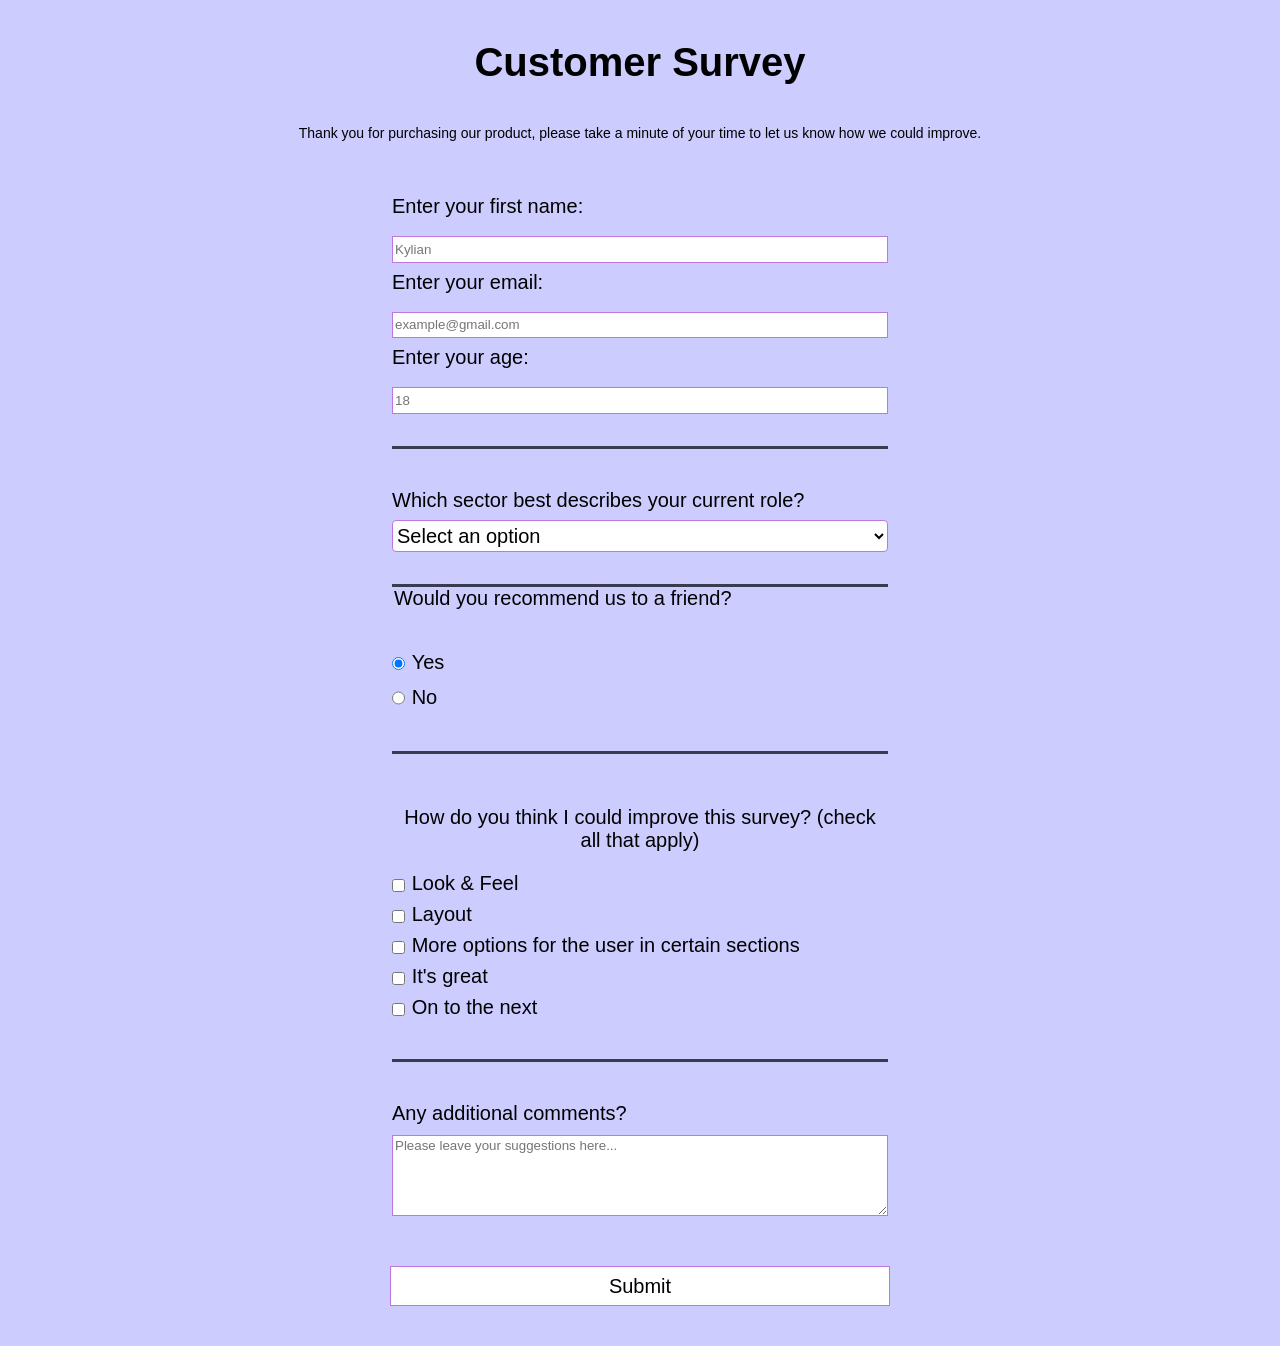
<file: index.html>
<html lang="en">
  <head>
    <meta charset="UTF-8">
    <meta name="viewport" content="width=device-width, initial-scale=1.0">
    <title>Survey Form</title>
    <link rel="stylesheet" href="styles.css">
  </head>
  <body>
  <h1 id="title">Customer Survey</h1>
  <p id="description">Thank you for purchasing our product, please take a minute of your time to let us know how we could improve.</p>
  <form method="POST" action="https://formspree.io/f/xkgwdbzq" id="survey-form">

<fieldset>
  <label id="name-label" for="name">Enter your first name:</label>
  <input id="name" name="first-name" type="text" placeholder="Kylian" required />

  <label id="email-label" for="email">Enter your email:</label>
  <input id="email" type="email" required placeholder="example@gmail.com" />

  <label id="number-label" for="number">Enter your age:</label>
  <input id="number" type="number" min="18" max="100" placeholder="18" />
</fieldset>
  <fieldset>
   <label id="industry-label" for="dropdown">Which sector best describes your current role?</label>
<select id="sector" name="sector" class="dropdown">
  <option value="">Select an option</option>
  <option value="Education">Education</option>
  <option value="FMCG">FMCG</option>
  <option value="Marketing">Marketing</option>
  <option value="iGaming">iGaming</option>
  <option value="Entrepreneur">Entrepreneur</option>
  <option value="Retired">Retired</option>
  <option value="Other">Other</option>
</select>
  </fieldset>
  <fieldset>
    <legend>Would you recommend us to a friend?</legend>
    <label for="yes-option">
        <input id="yes-option" type="radio" value="Yes" name="recommended" class="inline" checked />Yes
    </label>
    <label for="no-option">
        <input id="no-option" type="radio" value="No" name="recommended" class="inline" />No
    </label>
</fieldset>
  <fieldset>
  <p>How do you think I could improve this survey? (check all that apply)</p>
  <div class="feedback-group">
    <input id="look-and-feel" type="checkbox" class="feedback-checkbox" value="Look & Feel">
    <label for="look-and-feel">Look & Feel</label>
  </div>
  <div class="feedback-group">
    <input id="layout" type="checkbox" class="feedback-checkbox" value="Layout">
    <label for="layout">Layout</label>
  </div>
  <div class="feedback-group">
    <input id="more-options" type="checkbox" class="feedback-checkbox" value="More options for the user in certain sections">
    <label for="more-options">More options for the user in certain sections</label>
  </div>
  <div class="feedback-group">
    <input id="its-great" type="checkbox" class="feedback-checkbox" value="It's great">
    <label for="its-great">It's great</label>
  </div>
  <div class="feedback-group">
    <input id="on-to-next" type="checkbox" class="feedback-checkbox" value="On to the next">
    <label for="on-to-next">On to the next</label>
  </div>
</fieldset>
  <fieldset>
    <label for="comments">Any additional comments?
          <textarea id="comments" name="comments" rows="5" cols="50" placeholder="Please leave your suggestions here..."></textarea>
        </label>
  </fieldset>
    <input type="submit" value="Submit" id="submit" />
    </form>
  </body>
</html>
</file>
<file: styles.css>
body {
  width:100%;
  height:100vh;
  margin:0;
  background-color:#CCCCFF;
  color:#000000;
  font-family:Helvetica;
  font-size:20px;
  
}
#description{
  font-size:14px;
  
}
h1,p{
  margin:1em auto;
  text-align:center;
}
form {
  width: 60vw;
  max-width: 500px;
  min-width: 300px;
  margin: 0 auto;
  padding-bottom: 2em;
}
fieldset {
  border: none;
  padding: 2rem 0;
  border-bottom: 3px solid #3b3b4f;
}
fieldset:last-of-type {
  border-bottom: none;
}
label {
  display: block;
  margin: 0.5rem 0;
}
input,
textarea,
dropdown {
  margin: 10px 0 0 0;
  width: 100%;
  min-height: 2em;
  font-family:Helvetica;
}
input, textarea {
  background-color: white;
  border: 1px solid #bd77de;
  color: Black;
}
.dropdown{
  display:block;
  width: 100%;
  height: 2rem;
  vertical-align: middle;
  background-color: white;
  border: 1px solid #bd77de;
  border-radius:0.25rem;
  font-family: Helvetica, Arial, sans-serif;
  font-size: 20px;

}
.inline {
  width: unset;
  margin: 0 0.5em 0 0;
  vertical-align: middle;
}
.feedback-checkbox{
  width: unset;
  margin: 0 0.5em 0 0;
  float: left; 
}

input[type="submit"] {
  display:block;
  width:100%;
  cursor:pointer;
  font-size: 20px;
}
#submit:hover {
  background-color:#FF00FF;
}
</file>
